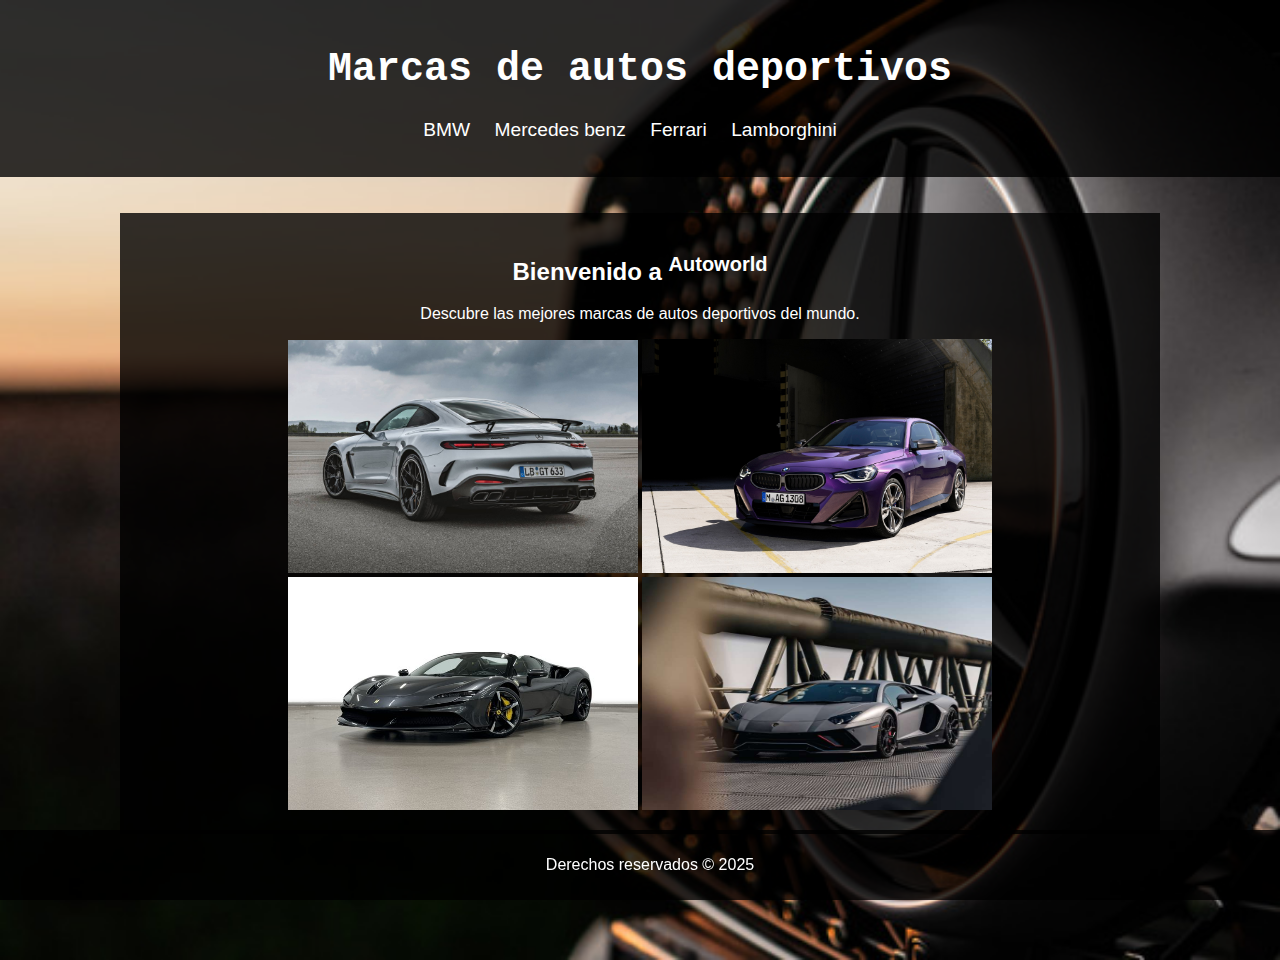
<file: index.html>
<!DOCTYPE html>
<html lang="en">
<head>
    <meta charset="UTF-8">
    <meta name="viewport" content="width=device-width, initial-scale=1.0">
    <title>Autoworld</title>
    <link rel="stylesheet" href="../_css/styles.css">
</head>
<body>
    <header>
        <h1>Marcas de autos deportivos</h1>
        <nav>
            <ul>
                
                <li><a href="_html/_bmw.html" target="_blank">BMW</a></li>
                <li><a href="_html/_Mercedes benz.html" target="_blank">Mercedes benz</a></li>
                <li><a href="_html/_Ferrari.html" target="_blank">Ferrari</a></li>
                <li><a href="_html/_Lamborghini.html" target="_blank">Lamborghini</a></li>
            </ul>
        </nav>
    </header>
    <br>
    <br>
<div>
    <h2>Bienvenido a <sup>Autoworld</sup> </h2>
    <p>Descubre las mejores marcas de autos deportivos del mundo.</p>
    <img src="../_img/mercedes_index.jpg" alt="Auto deportivo" width="350">  
    <img src="../_img/BMW_index.jpeg" alt="Auto deportivo" width="350">
    <img src="../_img/Ferrari_index.jpg" alt="Auto deportivo"  height="233" width="350">
    <img src="../_img/lambo_index.webp" alt="Auto deportivo" height="233" width="350">
    
</div>
<br>
<br>
<br>
<br>
<br>
<br>
<br>

    <footer>
        <p>Derechos reservados &copy; 2025</p>
    </footer>
</body>
</html>
</file>
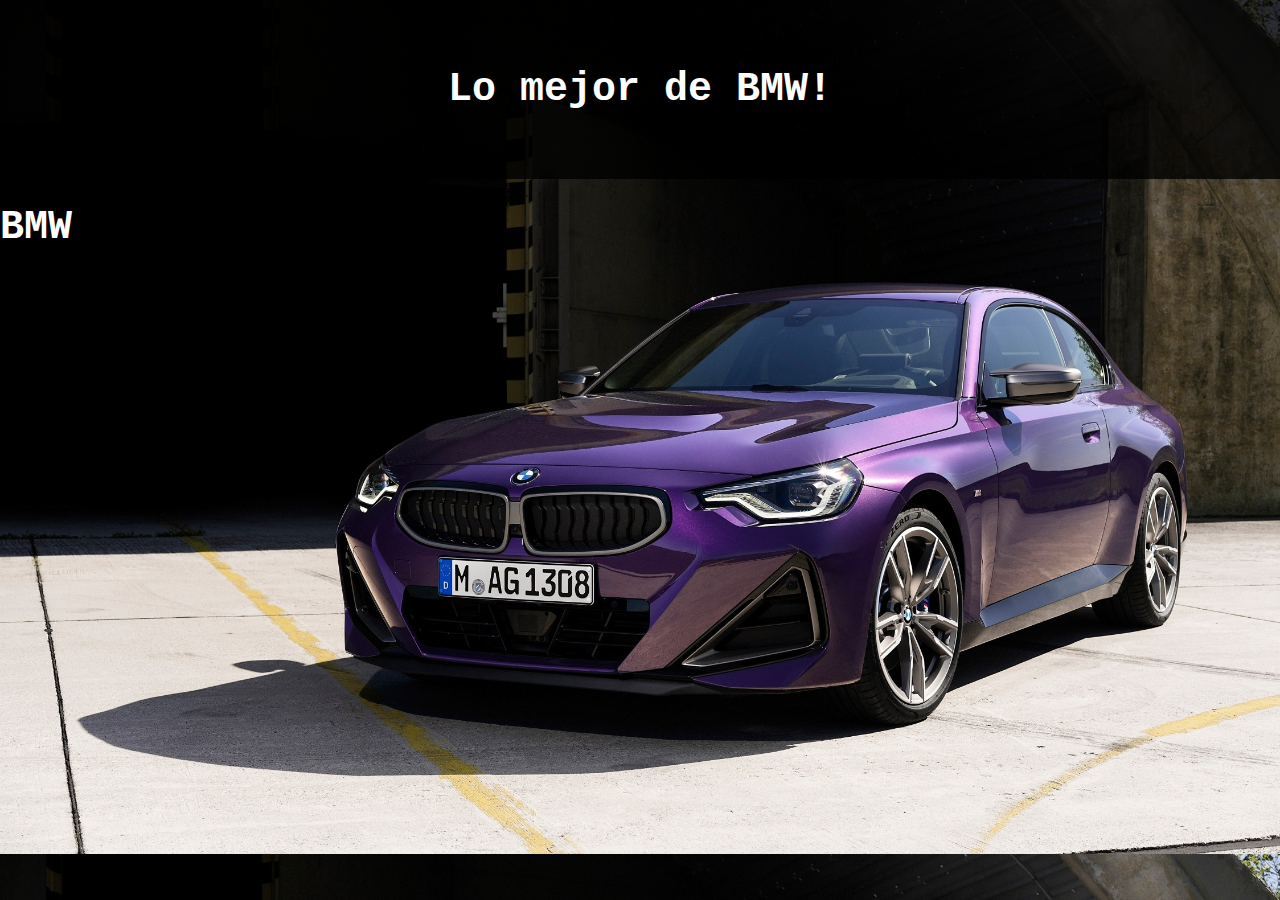
<file: _html/_bmw.html>
<!DOCTYPE html>
<html lang="en">
<head>
    <meta charset="UTF-8">
    <meta name="viewport" content="width=device-width, initial-scale=1.0">
    <title>Document</title>
    <link rel="stylesheet" href="../_css/styles.css">
</head>
<body id="BMW">
    <header id="bmw-encabezado"> <h1>Lo mejor de BMW!</h1> </header>
    <h1>BMW</h1>
</body>
</html>
</file>
<file: _css/styles.css>
body {
    background-color: #ffffff;
    background-image: url('../_img/imagen_fondo.jpeg');
    background-size: cover;
    color: #ffffff;
    font-family: Arial, sans-serif;
    margin: 0;
    padding: 0;
}
header {
    background-color: #000000cb;

    padding: 20px;
    text-align: center;
}

afb6b4cb

header h1 {
    color: #ffffff;
    font-size: 2.5em;
    font-family: courier;
}

h1 {
    color: #ffffff;
    font-size: 2.5em;
    font-family: courier;
}
nav ul{
    list-style-type: none;
    padding: 0%;
}
nav ul li{
    display: inline-block;
    margin-right: 20px;
}
nav a{
    color: #ffffff;
    text-decoration: none;
    font-size: 1.2em;
}

footer {
    background-color: #000000cb;
    color: #ffffff;
    text-align: center;
    padding: 10px;
    position: fixed;
    bottom: 0;
    width: 100%;
}
div {
    background-color: #000000cb;
    text-align: center;
    max-width: 1000px;
    margin: 0 auto;
    padding: 20px;
}

#BMW { 
    background-image: url('../_img/BMW_index.jpeg');
}

#bmw-encabezado {
    background-color: #000000cb;
    padding: 40px;
    text-align: center;
}
</file>
